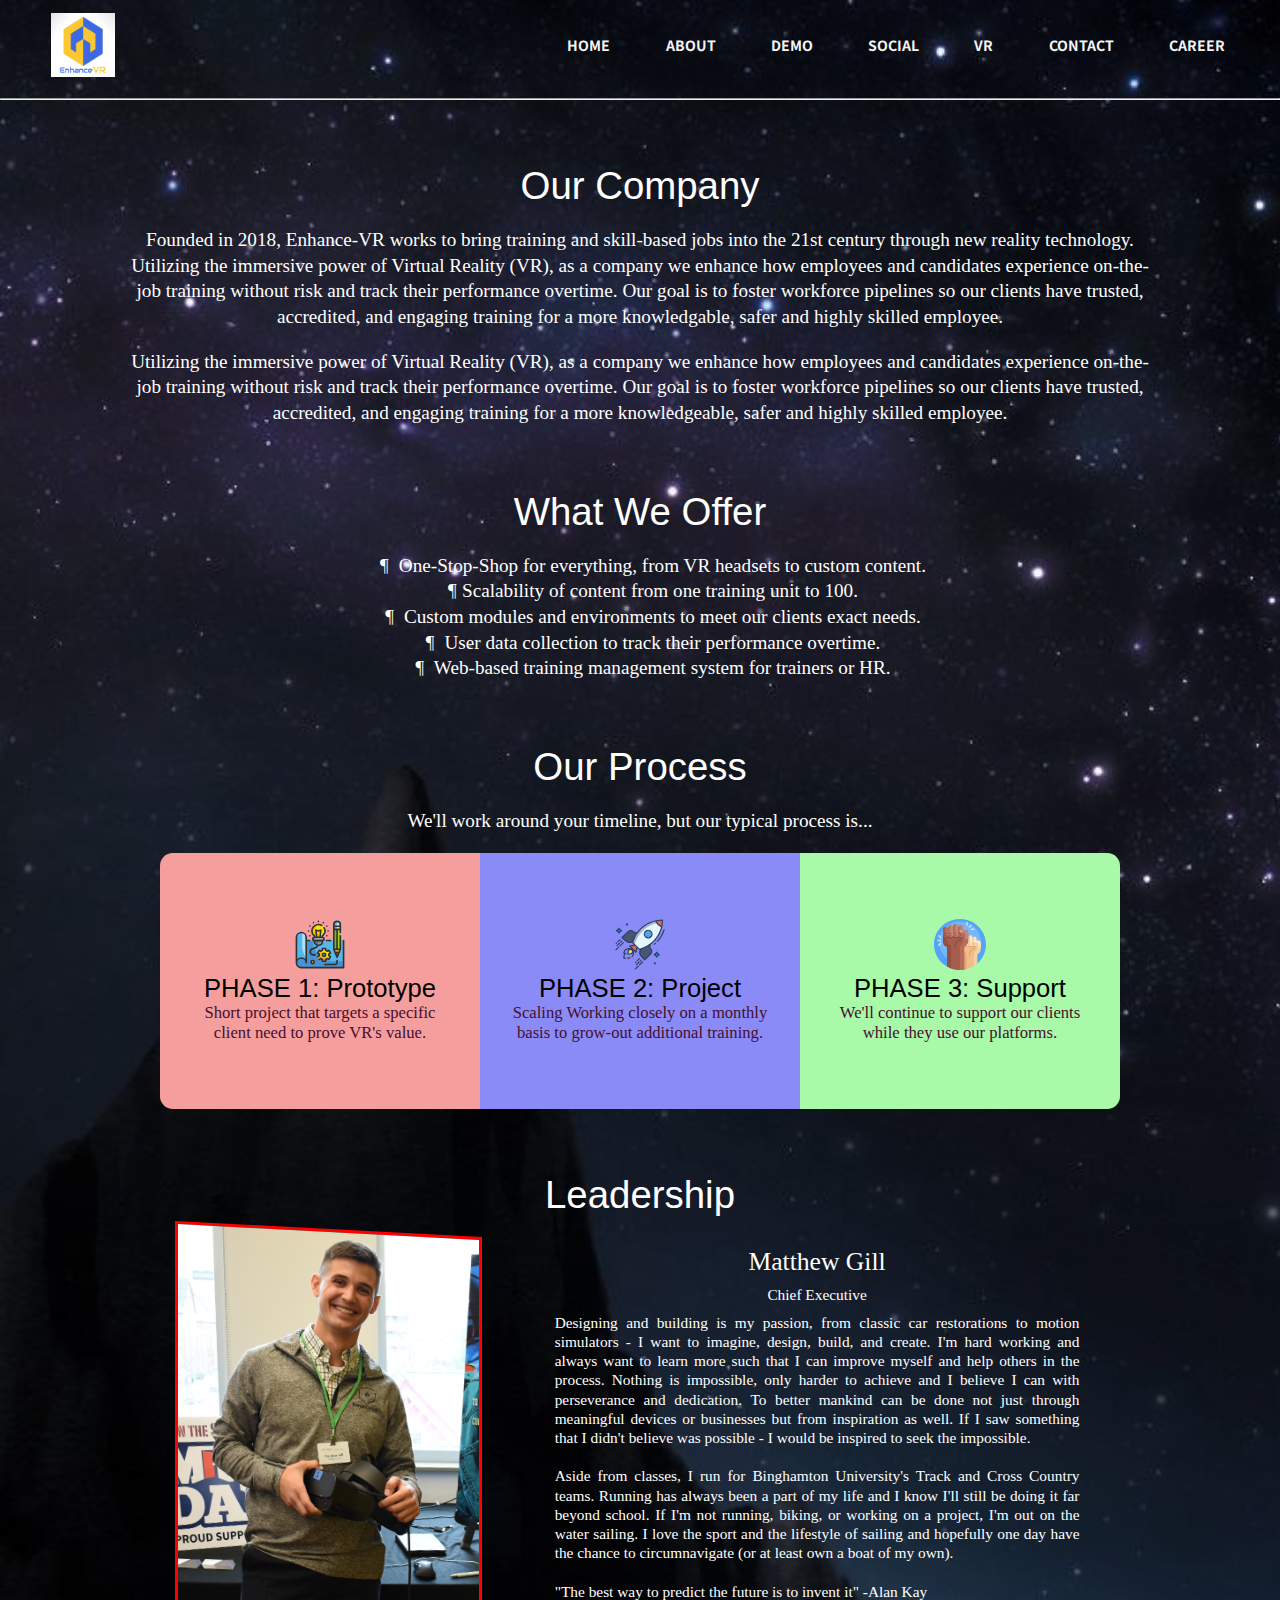
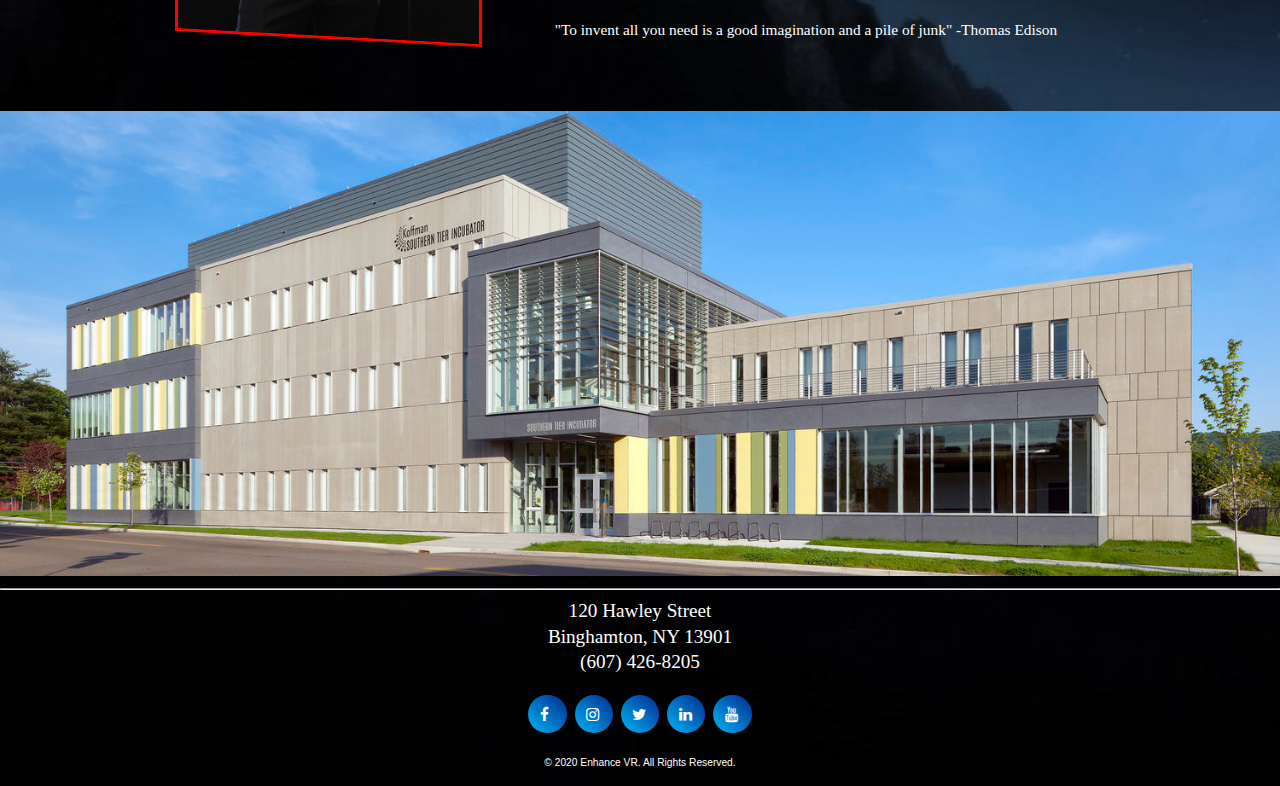
<file: enhancevr/about.html>
<!DOCTYPE html>
<html lang="en">
    <head>
        <meta charset="UTF-8" />
        <meta name="viewport" content="width=device-width, initial-scale=1.0" />
        <meta http-equiv="X-UA-Compatible" content="ie=edge" />
        <title>About-EVR</title>
        <link rel="icon" href="pictures/logo.png" />
    </head>
    <body>
        <div id="homepage-header"></div>
        <div class="about-detail">
            <h2>Our Company</h2>
            <p>
                Founded in 2018, Enhance-VR works to bring training and
                skill-based jobs into the 21st century through new reality
                technology. Utilizing the immersive power of Virtual Reality
                (VR), as a company we enhance how employees and candidates
                experience on-the-job training without risk and track their
                performance overtime. Our goal is to foster workforce pipelines
                so our clients have trusted, accredited, and engaging training
                for a more knowledgable, safer and highly skilled employee.
            </p>
            <p>
                Utilizing the immersive power of Virtual Reality (VR), as a
                company we enhance how employees and candidates experience
                on-the-job training without risk and track their performance
                overtime. Our goal is to foster workforce pipelines so our
                clients have trusted, accredited, and engaging training for a
                more knowledgeable, safer and highly skilled employee.
            </p>
            <h2>What We Offer</h2>
            <ul>
                <li>
                    One-Stop-Shop for everything, from VR headsets to custom
                    content.
                </li>
                <li>Scalability of content from one training unit to 100.</li>
                <li>
                    Custom modules and environments to meet our clients exact
                    needs.
                </li>
                <li>
                    User data collection to track their performance overtime.
                </li>
                <li>
                    Web-based training management system for trainers or HR.
                </li>
            </ul>
            <h2>Our Process</h2>
            <p>
                We'll work around your timeline, but our typical process is...
            </p>
            <div class="phase-detail">
                <div class="phase-column bk1">
                    <div><img src="pictures/prototype.svg" /></div>
                    <div>
                        PHASE 1: Prototype
                    </div>
                    <div>
                        Short project that targets a specific client need to
                        prove VR's value.
                    </div>
                </div>
                <div class="phase-column bk2">
                    <div><img src="pictures/project.svg" /></div>
                    <div>
                        PHASE 2: Project
                    </div>
                    <div>
                        Scaling Working closely on a monthly basis to grow-out
                        additional training.
                    </div>
                </div>
                <div class="phase-column bk3">
                    <div><img src="pictures/support.svg" /></div>
                    <div>
                        PHASE 3: Support
                    </div>
                    <div>
                        We'll continue to support our clients while they use our
                        platforms.
                    </div>
                </div>
            </div>
            <h2>Leadership</h2>
            <div id="leadership">
                <img id="leadership-img" src="pictures/mattgill.JPG" />
                <div id="leadership-text">
                    <div>
                        Matthew Gill
                    </div>
                    <div>Chief Executive</div>
                    <div>
                        Designing and building is my passion, from classic car
                        restorations to motion simulators - I want to imagine,
                        design, build, and create. I'm hard working and always
                        want to learn more such that I can improve myself and
                        help others in the process. Nothing is impossible, only
                        harder to achieve and I believe I can with perseverance
                        and dedication. To better mankind can be done not just
                        through meaningful devices or businesses but from
                        inspiration as well. If I saw something that I didn't
                        believe was possible - I would be inspired to seek the
                        impossible. <br /><br />Aside from classes, I run for
                        Binghamton University's Track and Cross Country teams.
                        Running has always been a part of my life and I know
                        I'll still be doing it far beyond school. If I'm not
                        running, biking, or working on a project, I'm out on the
                        water sailing. I love the sport and the lifestyle of
                        sailing and hopefully one day have the chance to
                        circumnavigate (or at least own a boat of my own).
                        <br /><br />"The best way to predict the future is to
                        invent it" -Alan Kay <br /><br />"To invent all you need
                        is a good imagination and a pile of junk" -Thomas Edison
                    </div>
                </div>
            </div>
        </div>
        <div>
            <img src="pictures/incubator.jpg" style="width: 100%;" />
        </div>
        <hr />
        <div id="homepage-footer"></div>
        <script src="https://cdnjs.cloudflare.com/ajax/libs/jquery/3.5.1/jquery.min.js"></script>
        <script>
            $(function () {
                $("#homepage-header").load("header.html");
            });
            $(function () {
                $("#homepage-footer").load("footer.html");
            });
        </script>
    </body>
</html>
</file>
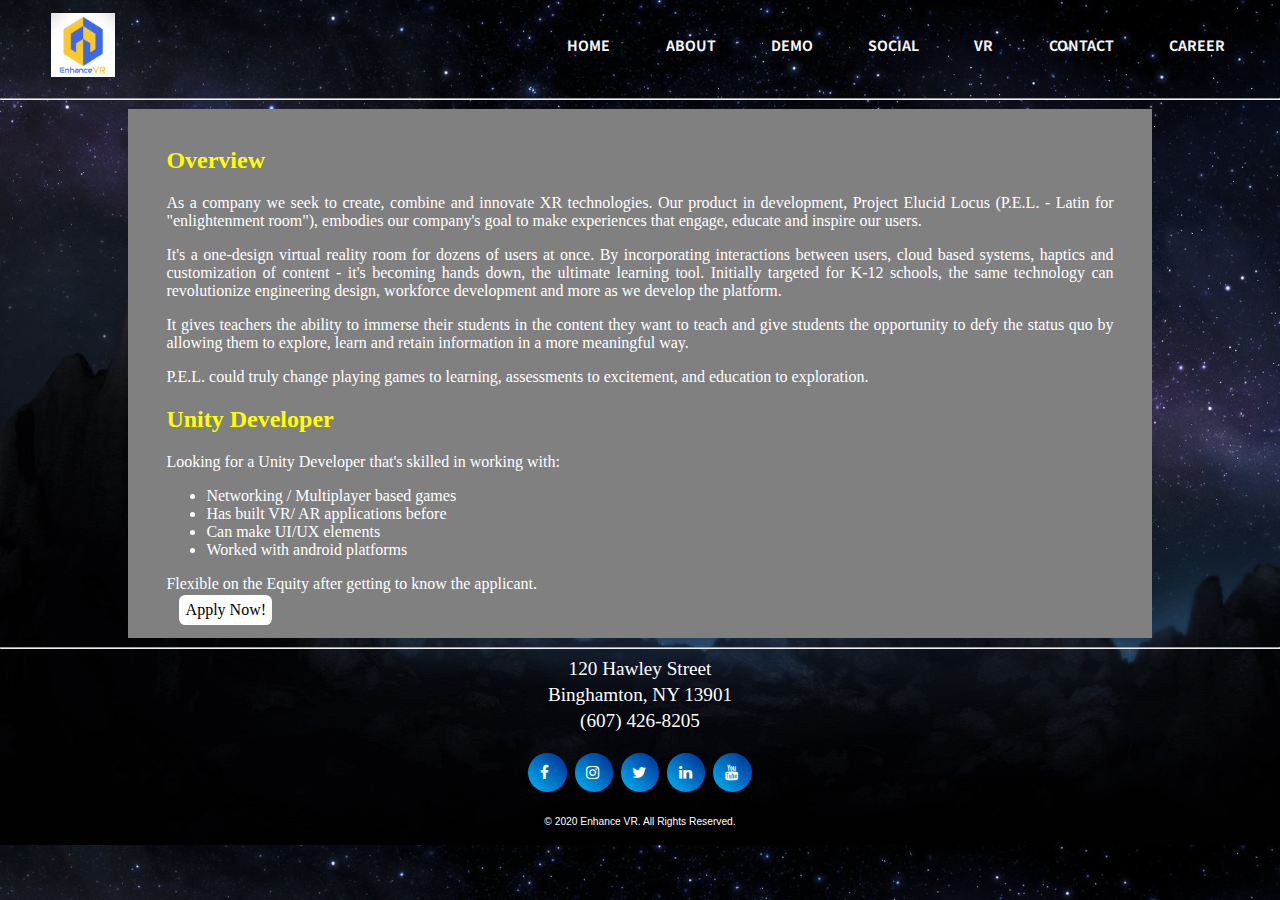
<file: enhancevr/career.html>
<!DOCTYPE html>
<html lang="en">
    <head>
        <meta charset="UTF-8" />
        <meta name="viewport" content="width=device-width, initial-scale=1.0" />
        <meta http-equiv="X-UA-Compatible" content="ie=edge" />
        <title>Career</title>
        <link rel="icon" href="pictures/logo.png" />
    </head>
    <body>
        <div id="homepage-header"></div>
        <div class="career-text">
            <h2>Overview</h2>
            <p>
                As a company we seek to create, combine and innovate XR
                technologies. Our product in development, Project Elucid Locus
                (P.E.L. - Latin for "enlightenment room"), embodies our
                company's goal to make experiences that engage, educate and
                inspire our users.<br />
            </p>
            <p>
                It's a one-design virtual reality room for dozens of users at
                once. By incorporating interactions between users, cloud based
                systems, haptics and customization of content - it's becoming
                hands down, the ultimate learning tool. Initially targeted for
                K-12 schools, the same technology can revolutionize engineering
                design, workforce development and more as we develop the
                platform. <br />
            </p>
            <p>
                It gives teachers the ability to immerse their students in the
                content they want to teach and give students the opportunity to
                defy the status quo by allowing them to explore, learn and
                retain information in a more meaningful way. <br />
            </p>
            <p>
                P.E.L. could truly change playing games to learning, assessments
                to excitement, and education to exploration.
            </p>
            <h2>Unity Developer</h2>
            <div>
                Looking for a Unity Developer that's skilled in working with:
            </div>
            <ul>
                <li>Networking / Multiplayer based games</li>
                <li>Has built VR/ AR applications before</li>
                <li>Can make UI/UX elements</li>
                <li>Worked with android platforms</li>
            </ul>
            <div style="margin: 1vh 0;">
                Flexible on the Equity after getting to know the applicant.
            </div>
            <a href="mailto:example@textdomain.com" id="apply">Apply Now!</a>
        </div>

        <hr />
        <div id="homepage-footer"></div>
        <script src="https://cdnjs.cloudflare.com/ajax/libs/jquery/3.5.1/jquery.min.js"></script>
        <script>
            $(function () {
                $("#homepage-header").load("header.html");
            });
            $(function () {
                $("#homepage-footer").load("footer.html");
            });
        </script>
    </body>
</html>
</file>
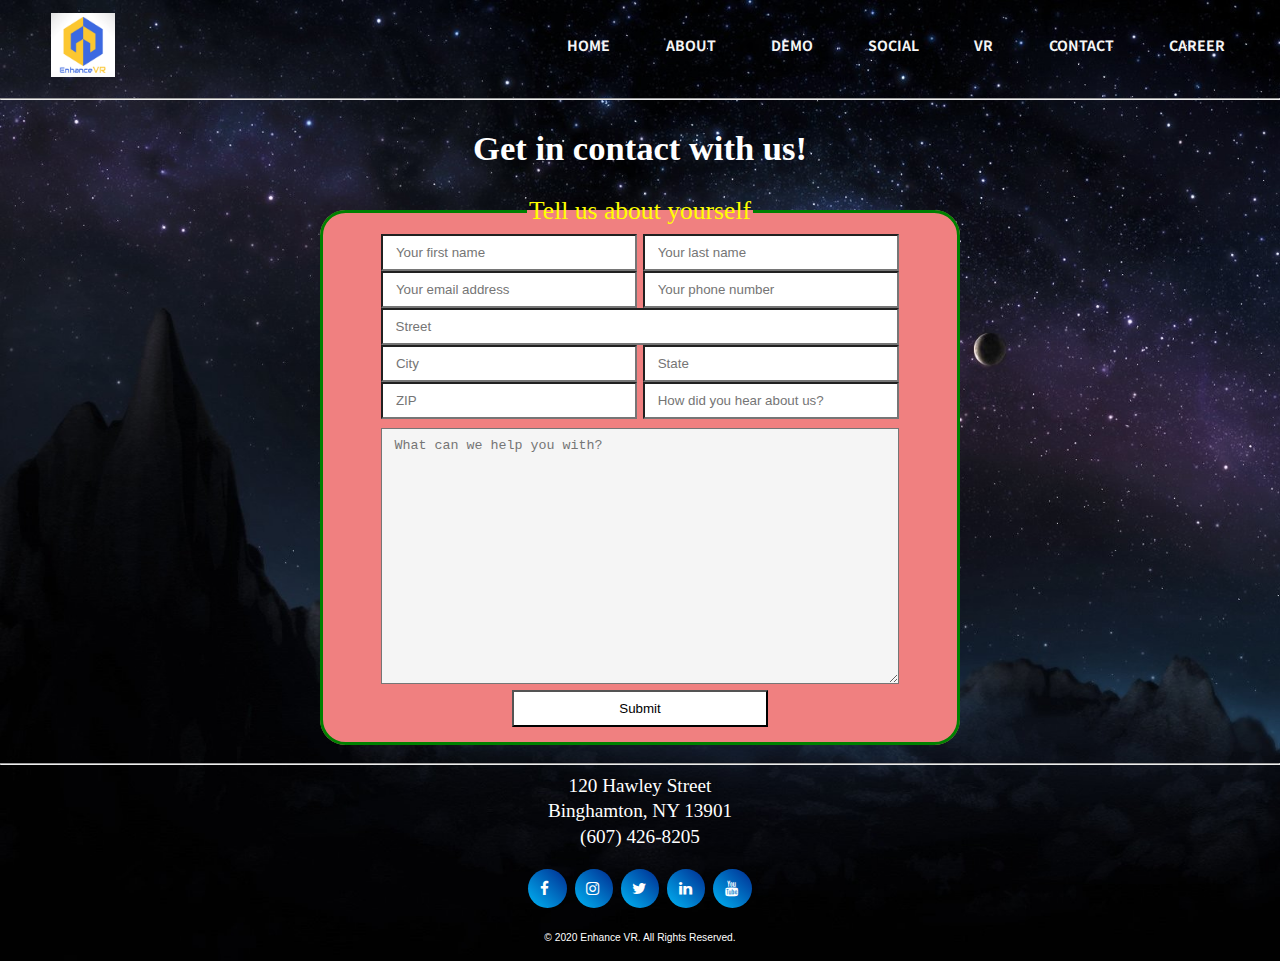
<file: enhancevr/contact.html>
<!DOCTYPE html>
<html lang="en">
    <head>
        <meta charset="UTF-8" />
        <meta name="viewport" content="width=device-width, initial-scale=1.0" />
        <meta http-equiv="X-UA-Compatible" content="ie=edge" />
        <title>Contact</title>
        <link rel="icon" href="pictures/logo.png" />
    </head>
    <body>
        <div id="homepage-header"></div>
        <div class="contact-text">
            <h2>Get in contact with us!</h2>
            <form action="action_page.php" method="get">
                <fieldset>
                    <legend>Tell us about yourself</legend>
                    <input
                        type="text"
                        id="fname"
                        placeholder="Your first name"
                    />
                    <input
                        type="text"
                        id="lname"
                        placeholder="Your last name"
                    />
                    <input
                        type="text"
                        id="contact-email"
                        placeholder="Your email address"
                    />
                    <input
                        type="text"
                        id="contact-phone"
                        placeholder="Your phone number"
                    /><br />
                    <input
                        type="text"
                        id="contact-street"
                        placeholder="Street"
                    />
                    <input type="text" id="contact-city" placeholder="City" />
                    <input type="text" id="contact-state" placeholder="State" />
                    <input type="text" id="contact-zip" placeholder="ZIP" />
                    <input
                        type="text"
                        placeholder="How did you hear about us?"
                    />
                    <textarea
                        rows="4"
                        columns="100"
                        placeholder="What can we help you with?"
                    ></textarea>
                    <input type="submit" placeholder="Submit" />
                </fieldset>
            </form>
        </div>
        <hr />
        <div id="homepage-footer"></div>
        <script src="https://cdnjs.cloudflare.com/ajax/libs/jquery/3.5.1/jquery.min.js"></script>
        <script>
            $(function () {
                $("#homepage-header").load("header.html");
            });
            $(function () {
                $("#homepage-footer").load("footer.html");
            });
        </script>
    </body>
</html>
</file>
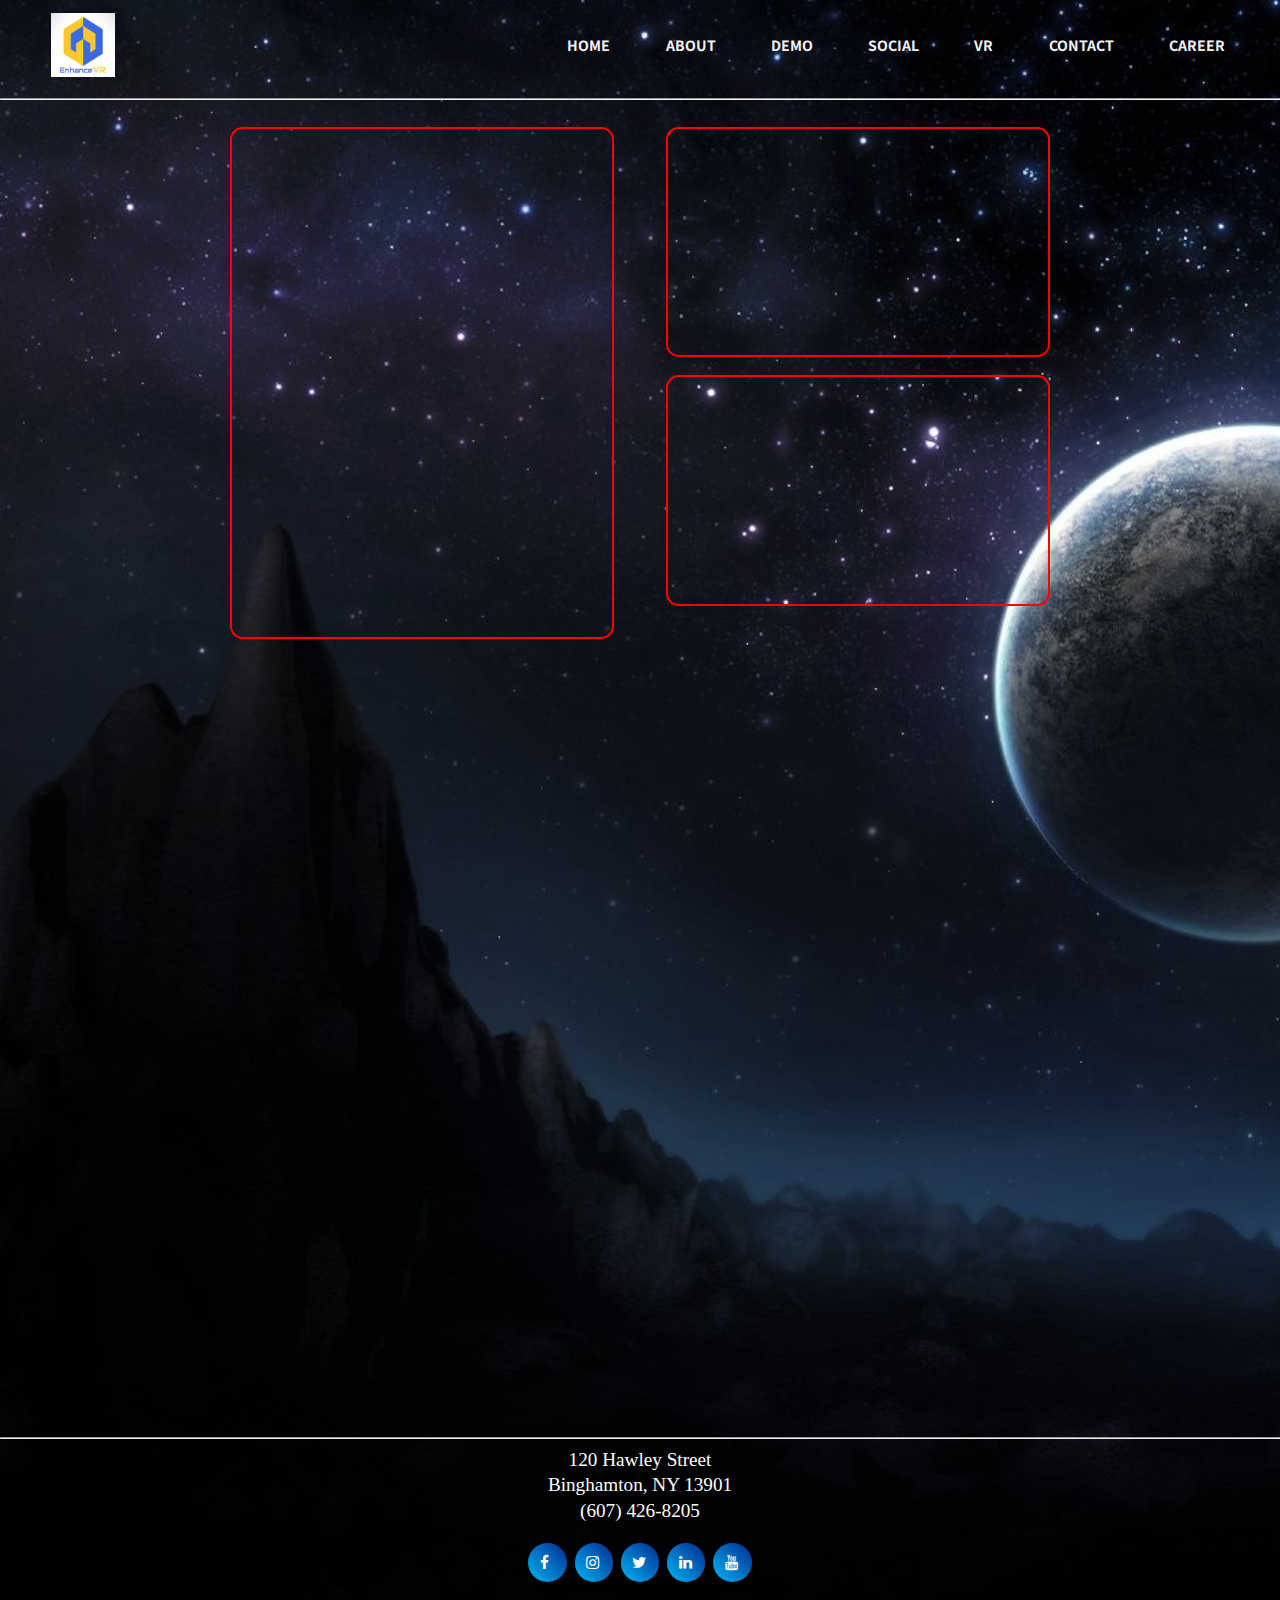
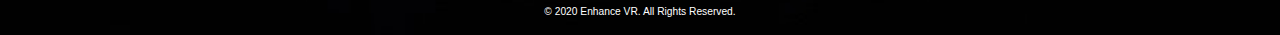
<file: enhancevr/demo.html>
<!DOCTYPE html>
<html lang="en">
    <head>
        <meta charset="UTF-8" />
        <meta name="viewport" content="width=device-width, initial-scale=1.0" />
        <meta http-equiv="X-UA-Compatible" content="ie=edge" />
        <title>Demo</title>
        <link rel="icon" href="pictures/logo.png" />
    </head>
    <body>
        <div id="homepage-header"></div>
        <div class="demo-container">
            <div class="demo-row">
                <div class="demo-column">
                    <iframe
                        id="demo1"
                        class="demo enter-animation"
                        src="https://www.youtube.com/embed/llnOTI8Vcyo"
                    ></iframe>
                    <iframe
                        id="demo2"
                        class="demo"
                        src="https://www.youtube.com/embed/CnoMGJPXiNQ"
                    >
                    </iframe>
                    <iframe
                        id="demo3"
                        class="demo"
                        src="https://www.youtube.com/embed/fojciCcLUEU"
                    >
                    </iframe>
                </div>
                <div class="demo-column">
                    <iframe
                        id="demo4"
                        class="demo enter-animation"
                        src="https://www.youtube.com/embed/wyOh2RbKwk4"
                    >
                    </iframe>
                    <iframe
                        id="demo5"
                        class="demo enter-animation"
                        src="https://www.youtube.com/embed/25gjGCgoACY"
                    ></iframe>
                    <iframe
                        id="demo6"
                        class="demo"
                        src="https://www.youtube.com/embed/B0Z_ImEWNbE"
                    >
                    </iframe>
                </div>
            </div>
            <div class="demo-row">
                <iframe
                    id="demo7"
                    class="demo"
                    src="https://www.youtube.com/embed/ItsU0JColK8"
                ></iframe>
                <iframe
                    id="demo8"
                    class="demo"
                    src="https://www.youtube.com/embed/wMihd3BZLYs"
                >
                </iframe>
                <iframe
                    id="demo9"
                    class="demo"
                    src="https://www.youtube.com/embed/0jL_Ok2hBD0"
                ></iframe>
            </div>
        </div>
        <hr />
        <div id="homepage-footer"></div>
        <script src="https://cdnjs.cloudflare.com/ajax/libs/jquery/3.5.1/jquery.min.js"></script>
        <script>
            $(function () {
                $("#homepage-header").load("header.html");
            });
            $(function () {
                $("#homepage-footer").load("footer.html");
            });
        </script>
        <script src="demo.js"></script>
    </body>
</html>
</file>
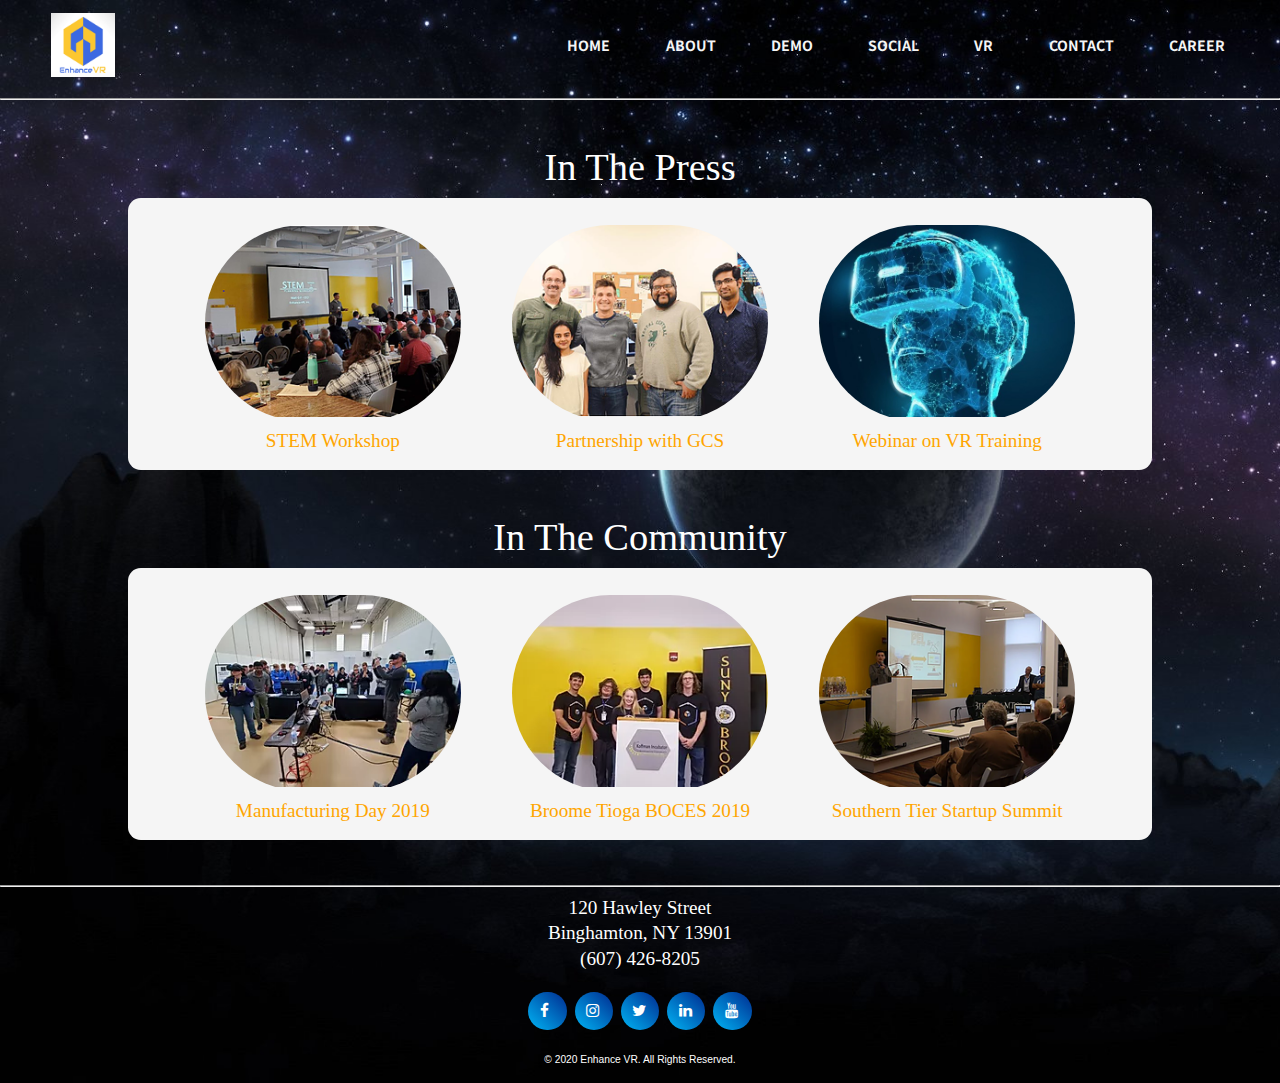
<file: enhancevr/social.html>
<!DOCTYPE html>
<html lang="en">
    <head>
        <meta charset="UTF-8" />
        <meta name="viewport" content="width=device-width, initial-scale=1.0" />
        <meta http-equiv="X-UA-Compatible" content="ie=edge" />
        <title>Social</title>
        <link rel="icon" href="pictures/logo.png" />
    </head>
    <body>
        <div id="homepage-header"></div>
        <div
            style="
                color: white;
                text-align: center;
                font-size: 3vw;
                margin: 5vh 0 0 0;
            "
        >
            In The Press
        </div>
        <div class="social-roll">
            <div id="social-box1" class="social-box">
                <div class="social-img"><img src="pictures/press1.webp" /></div>
                <div class="social-text">STEM Workshop</div>
            </div>
            <div id="social-box2" class="social-box">
                <div class="social-img"><img src="pictures/press2.webp" /></div>
                <div class="social-text">Partnership with GCS</div>
            </div>
            <div id="social-box3" class="social-box">
                <div class="social-img"><img src="pictures/press3.jpeg" /></div>
                <div class="social-text">Webinar on VR Training</div>
            </div>
        </div>
        <div style="color: white; text-align: center; font-size: 3vw;">
            In The Community
        </div>
        <div class="social-roll">
            <div id="social-box4" class="social-box">
                <div class="social-img">
                    <img src="pictures/community1.webp" />
                </div>
                <div class="social-text">Manufacturing Day 2019</div>
            </div>
            <div id="social-box5" class="social-box">
                <div class="social-img">
                    <img src="pictures/community2.webp" />
                </div>
                <div class="social-text">Broome Tioga BOCES 2019</div>
            </div>
            <div id="social-box6" class="social-box">
                <div class="social-img">
                    <img src="pictures/community3.webp" />
                </div>
                <div class="social-text">Southern Tier Startup Summit</div>
            </div>
        </div>
        <div id="social-modal1" class="social-modal">
            <div class="social-modal-content">
                <div class="social-modal-header">
                    <span class="close">&times;</span>
                    <h2>STEM Workshop</h2>
                </div>
                <div class="social-modal-body">
                    <img src="pictures/press1.webp" />
                    <p>
                        The internationally known company, Siemens, hosted a
                        STEM event at the Koffman Southern Tier Incubator with
                        intent to create a new “STEM Hub”. STEM, an acronym for
                        Science, Technology, (Arts), and Mathematics, is a
                        common term associated with modern teaching practices
                        that covers more fundamentals of engineering and
                        innovation in classrooms. Promptly titled “STEM Pathway
                        to Jobs”, dozens of local school districts, BOCEs
                        programs, and many manufactures turned out to take a big
                        step in developing a local initiative, team and
                        community around a new STEM Hub. This would essentially
                        drive more of the attending groups of the event to work
                        more closely with each other to generate greater success
                        in STEM fields for the younger population.
                    </p>
                    <p>
                        Matt Gill, CEO of Enhance-VR, was a guest speaker
                        focusing his talk on the potentials of virtual reality
                        (VR). “This technology has the ability to connect,
                        train, and certify more individuals [students] than any
                        training or classroom program in existence today - it’s
                        exactly what we all should be taking advantage of.” said
                        Gill.
                    </p>
                    <p>
                        The committee group behind the STEM Hub in the
                        Binghamton Region is continuing their efforts today and
                        if you want to find more information you can use the
                        link
                        <a
                            href="https://docs.google.com/forms/d/e/1FAIpQLScSmYKSFX0Nb-Tl4jz2PJitMdUgrcXLU1K4zsIElntr88bgpw/viewform"
                            >here.</a
                        >
                    </p>
                </div>
                <div class="social-modal-footer">
                    <h3>Enhance VR</h3>
                </div>
            </div>
        </div>
        <div id="social-modal2" class="social-modal">
            <div class="social-modal-content">
                <div class="social-modal-header">
                    <span class="close">&times;</span>
                    <h2>Partnership with GCS</h2>
                </div>
                <div class="social-modal-body">
                    <img src="pictures/press2.webp" />
                    <p>
                        It’s often not believed that great companies were
                        created from a couple of people meeting up for a cup of
                        coffee - but that’s exactly what happened with Global
                        Cloud Solutions (GCS) and Enhance-VR (EVR).
                    </p>
                    <p>
                        Both companies operate out of the Koffman Southern Tier
                        incubator where often many of the teams find themselves
                        having an afternoon cup of Java-Joes in the kitchen
                        area. This last fall however, Matt Gill of EVR and Tom
                        Gilligan of GCS kicked off some conversations on what
                        each other’s companies do, and inevitably possible
                        opportunities as well. GCS has been creating custom web
                        tools for years that allow many of their clients to
                        connect and understand their in-house processes better.
                        Whether it’s Salesforce or Quoting tools, GCS has made a
                        great reputation for database driven solutions.
                    </p>
                    <p>
                        EVR has been actively looking at how they can make
                        setting up, operating and gathering information in
                        virtual reality training as easy as possible… and now
                        they can. With an initial prototype already developed,
                        GCS and EVR have successfully made a platform that
                        allows a user the ability to control content, users,
                        user data and track performance for not just one, but
                        over a hundred headsets at once for a client. All from a
                        single web tool.
                    </p>
                    <p>
                        This massive step will allow EVR to offer more
                        opportunities in training for their clients -
                        essentially creating a “Training Management System”. If
                        you’re interested to learn more about how EVR’s new
                        system can help your training, contact us! You can also
                        see a demonstration of this system in the link below:
                    </p>
                </div>
                <div class="social-modal-footer">
                    <h3>Enhance VR</h3>
                </div>
            </div>
        </div>
        <div id="social-modal3" class="social-modal">
            <div class="social-modal-content">
                <div class="social-modal-header">
                    <span class="close">&times;</span>
                    <h2>Webinar on VR Training</h2>
                </div>
                <div class="social-modal-body">
                    <img src="pictures/press3.jpeg" />
                    <p>
                        In partnership with Upstate Safety Services, Enhance-VR
                        will be hosting a webinar on virtual reality (VR) open
                        to the public (click the link below to receive your
                        signup). The ~ 1 hour long seminar will cover the
                        following and more through Q&A and discussion with
                        attendees:
                    </p>
                    <p>
                        <p>What is Virtual Reality Training?</p>
                        <p>Why Virtual Reality Training and why now?</p>
                        <p>Examples of technology and applications in the workplace.</p>
                    </p>
                    <p>
                        The objective of the talk is to cover a wide range of
                        material that will hopefully answer many questions
                        people may have about implementing the technology in
                        their work environment. Upstate Safety Services
                        Marketing Director Justin Cochran will cover their
                        initial efforts and reasons why they’re researching the
                        uses of VR for their safety training. They have some
                        example content to share that was developed by
                        Enhance-VR.
                    </p>
                    <p>
                        Matt Gill from Enhance-VR and Melissa Schmitz of Raymond
                        Corporation will be covering the technology and actual
                        use cases in the workplace today with the Raymond
                        ForkTruck Simulator system.
                    </p>
                    <p>
                        It’ll be an exciting talk! Sign up at the link below to
                        request your free link to the event (online through
                        Zoom).
                    </p>
                </div>
                <div class="social-modal-footer">
                    <h3>Enhance VR</h3>
                </div>
            </div>
        </div>
        <div id="social-modal4" class="social-modal">
            <div class="social-modal-content">
                <div class="social-modal-header">
                    <span class="close">&times;</span>
                    <h2>Manufacturing Day 2019</h2>
                </div>
                <div class="social-modal-body">
                    <img src="pictures/community1.webp" />
                    <p>October 4th, 2019- GST Broome-Tioga BOCES, Elmira, NY</p>
                    <p>
                        Our team went to the Manufacturing Day event that was
                        locally hosted at the GST BT BOCES location in Elmira NY
                        where we demonstrated our “Fire Training” VR experience
                        with two VR stations. We logged over 40 users completing
                        the experience - mainly juniors and seniors preparing to
                        enter the workforce.
                    </p>
                </div>
                <div class="social-modal-footer">
                    <h3>Enhance VR</h3>
                </div>
            </div>
        </div>
        <div id="social-modal5" class="social-modal">
            <div class="social-modal-content">
                <div class="social-modal-header">
                    <span class="close">&times;</span>
                    <h2>Broome Tioga BOCES 2019</h2>
                </div>
                <div class="social-modal-body">
                    <img src="pictures/community2.webp" />
                    <p>
                        Koffman Southern Tier Incubator, Binghamton, NY
                    </p>
                    <p>
                        We hosted four juniors from BT BOCES P-Tech program in
                        partnership with SUNY Broome over last summer for 5
                        weeks. We taught them 3D modeling skills, having them
                        produce two “renderings” of scenes to show their
                        artistic and modeling skills. Then taught them basic C#
                        skills and the Unity platform to develop a “Marble Roll”
                        game, which they customized, and as a team - a 4 player
                        VR game. The game was open to the building to play with
                        a great response.
                    </p>
                </div>
                <div class="social-modal-footer">
                    <h3>Enhance VR</h3>
                </div>
            </div>
        </div>
        <div id="social-modal6" class="social-modal">
            <div class="social-modal-content">
                <div class="social-modal-header">
                    <span class="close">&times;</span>
                    <h2>Southern Tier Startup Summit</h2>
                </div>
                <div class="social-modal-body">
                    <img src="pictures/community3.webp" />
                    <p>
                        Koffman Southern Tier Incubator, Binghamton, NY
                    </p>
                    <p>
                        Demonstrated our multi-user, educational experience, and
                        our full room (20’x20’) education experience to anyone
                        attending the event. I spoke about and discussed VR’s
                        applications in schools and the workforce with guests
                        and investors from the Binghamton Area.
                    </p>
                </div>
                <div class="social-modal-footer">
                    <h3>Enhance VR</h3>
                </div>
            </div>
        </div>
        <hr />
        <div id="homepage-footer"></div>
        <script src="https://cdnjs.cloudflare.com/ajax/libs/jquery/3.5.1/jquery.min.js"></script>
        <script>
            $(function () {
                $("#homepage-header").load("header.html");
            });
            $(function () {
                $("#homepage-footer").load("footer.html");
            });
        </script>
        <script src="social.js"></script>
    </body>
</html>
</file>
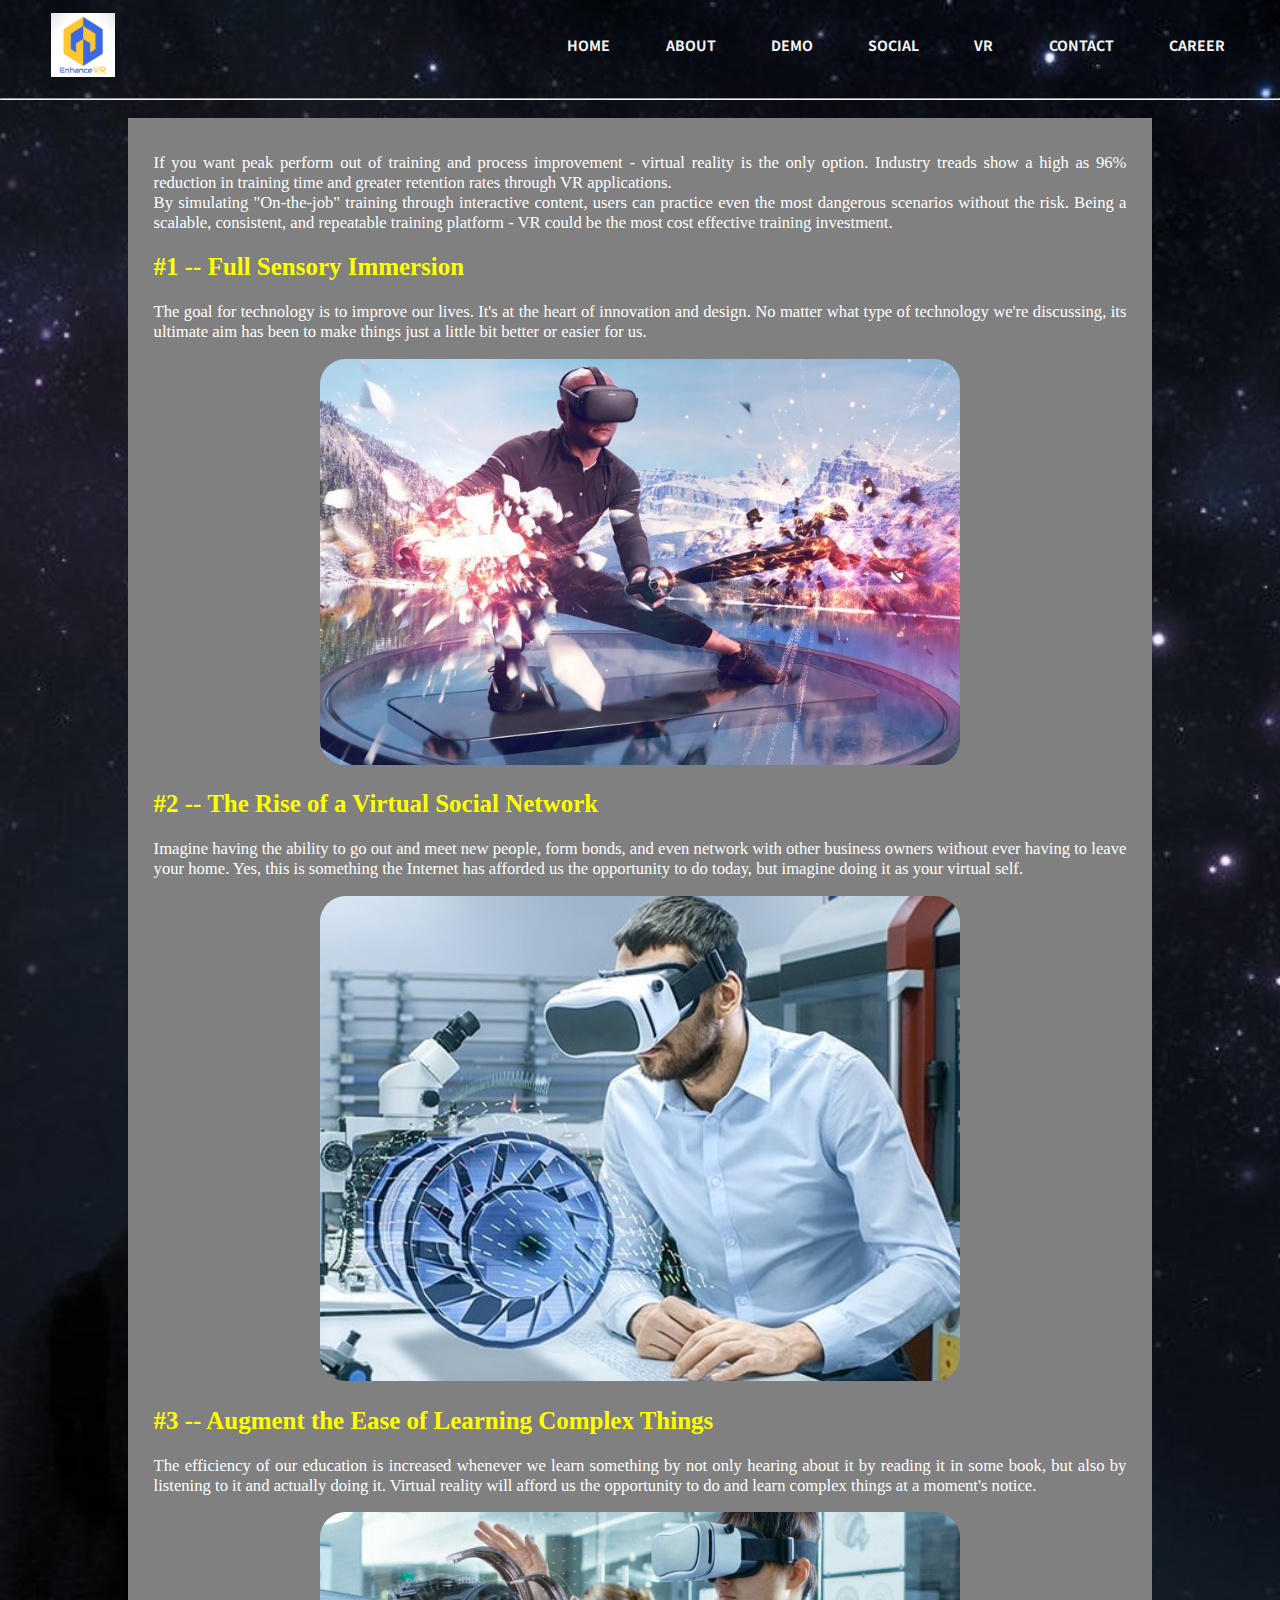
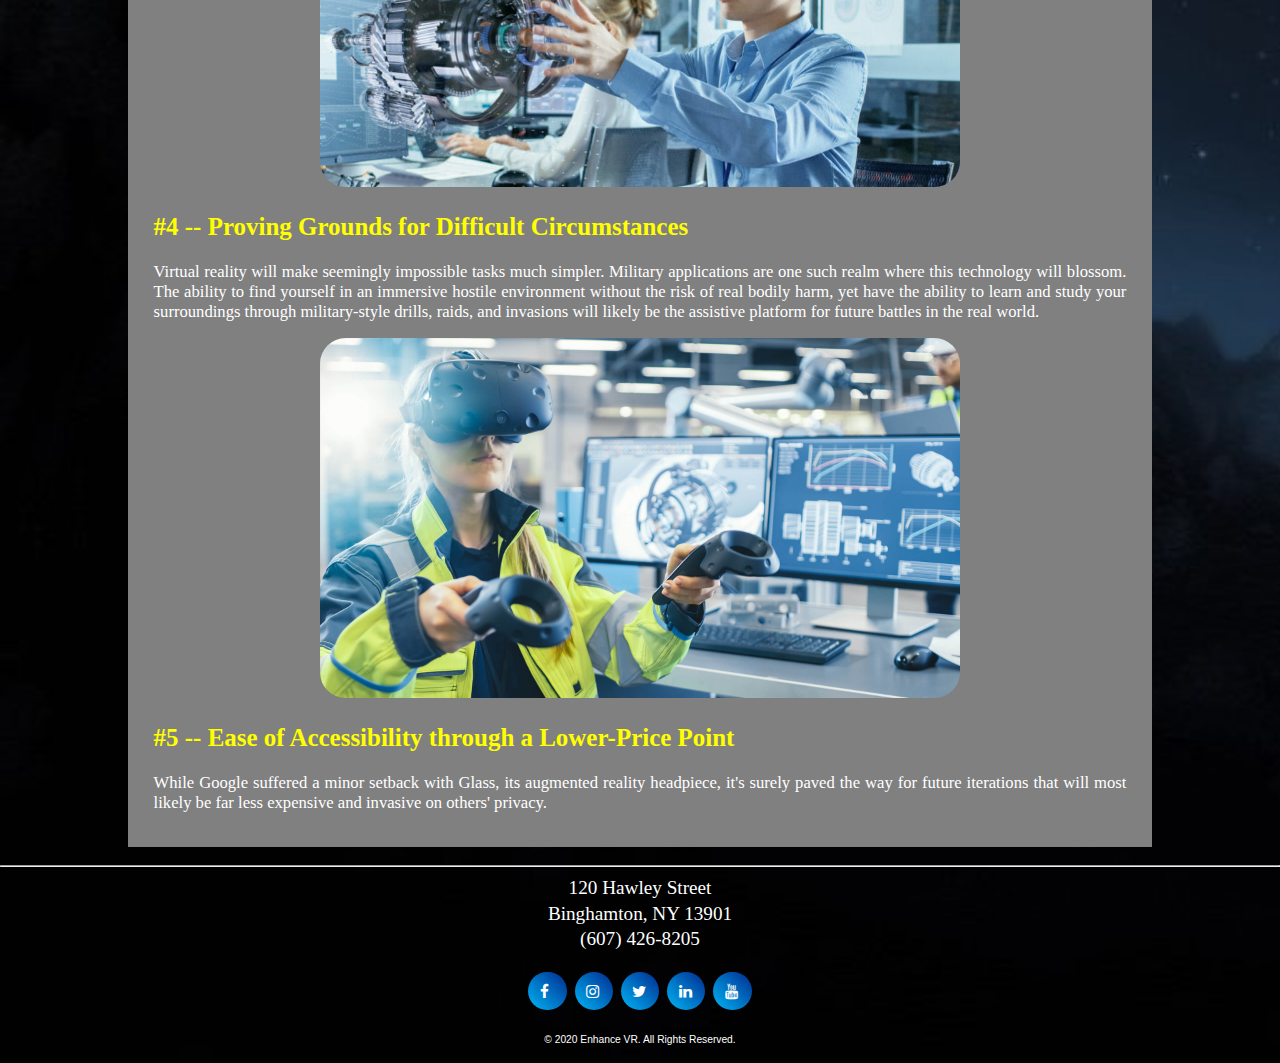
<file: enhancevr/vr.html>
<!DOCTYPE html>
<html lang="en">
    <head>
        <meta charset="UTF-8" />
        <meta name="viewport" content="width=device-width, initial-scale=1.0" />
        <meta http-equiv="X-UA-Compatible" content="ie=edge" />
        <title>VR</title>
        <link rel="icon" href="pictures/logo.png" />
    </head>
    <body>
        <div id="homepage-header"></div>
        <div class="vr-text">
            <p>
                If you want peak perform out of training and process improvement
                - virtual reality is the only option. Industry treads show a
                high as 96% reduction in training time and greater retention
                rates through VR applications. <br />​By simulating "On-the-job"
                training through interactive content, users can practice even
                the most dangerous scenarios without the risk. Being a scalable,
                consistent, and repeatable training platform - VR could be the
                most cost effective training investment.
            </p>
            <h2>#1 -- Full Sensory Immersion</h2>
            <p>
                The goal for technology is to improve our lives. It's at the
                heart of innovation and design. No matter what type of
                technology we're discussing, its ultimate aim has been to make
                things just a little bit better or easier for us.
            </p>
            <div style="text-align: center;">
                <img src="pictures/testimg2.jpeg" />
            </div>
            <h2>#2 -- The Rise of a Virtual Social Network</h2>
            <p>
                Imagine having the ability to go out and meet new people, form
                bonds, and even network with other business owners without ever
                having to leave your home. Yes, this is something the Internet
                has afforded us the opportunity to do today, but imagine doing
                it as your virtual self.
            </p>
            <div style="text-align: center;">
                <img src="pictures/testimg3.jpg" />
            </div>
            <h2>#3 -- Augment the Ease of Learning Complex Things</h2>
            <p>
                The efficiency of our education is increased whenever we learn
                something by not only hearing about it by reading it in some
                book, but also by listening to it and actually doing it. Virtual
                reality will afford us the opportunity to do and learn complex
                things at a moment's notice.
            </p>
            <div style="text-align: center;">
                <img src="pictures/testimg4.jpeg" />
            </div>
            <h2>#4 -- Proving Grounds for Difficult Circumstances</h2>
            <p>
                Virtual reality will make seemingly impossible tasks much
                simpler. Military applications are one such realm where this
                technology will blossom. The ability to find yourself in an
                immersive hostile environment without the risk of real bodily
                harm, yet have the ability to learn and study your surroundings
                through military-style drills, raids, and invasions will likely
                be the assistive platform for future battles in the real world.
            </p>
            <div style="text-align: center;">
                <img src="pictures/testimg5.jpg" />
            </div>
            <h2>#5 -- Ease of Accessibility through a Lower-Price Point</h2>
            <p>
                While Google suffered a minor setback with Glass, its augmented
                reality headpiece, it's surely paved the way for future
                iterations that will most likely be far less expensive and
                invasive on others' privacy.
            </p>
        </div>
        <hr />
        <div id="homepage-footer"></div>
        <script src="https://cdnjs.cloudflare.com/ajax/libs/jquery/3.5.1/jquery.min.js"></script>
        <script>
            $(function () {
                $("#homepage-header").load("header.html");
            });
            $(function () {
                $("#homepage-footer").load("footer.html");
            });
        </script>
    </body>
</html>
</file>
